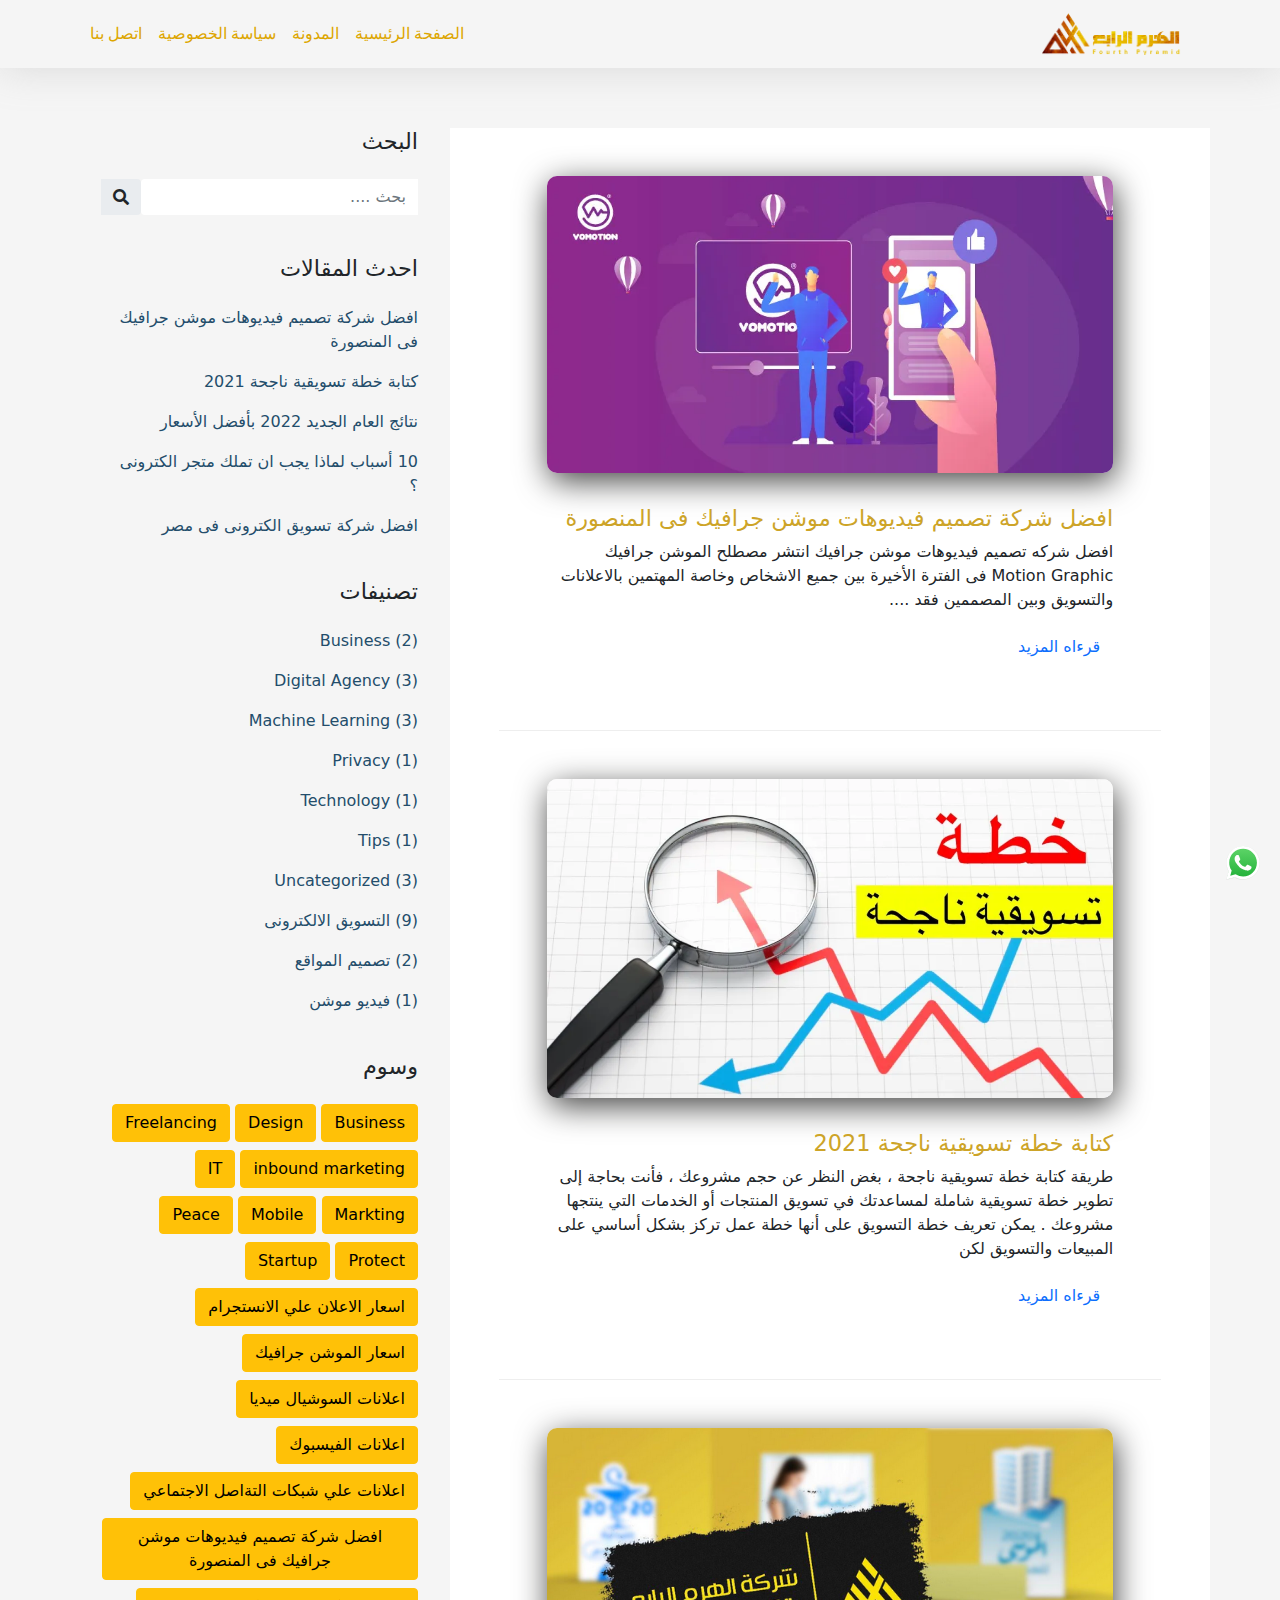
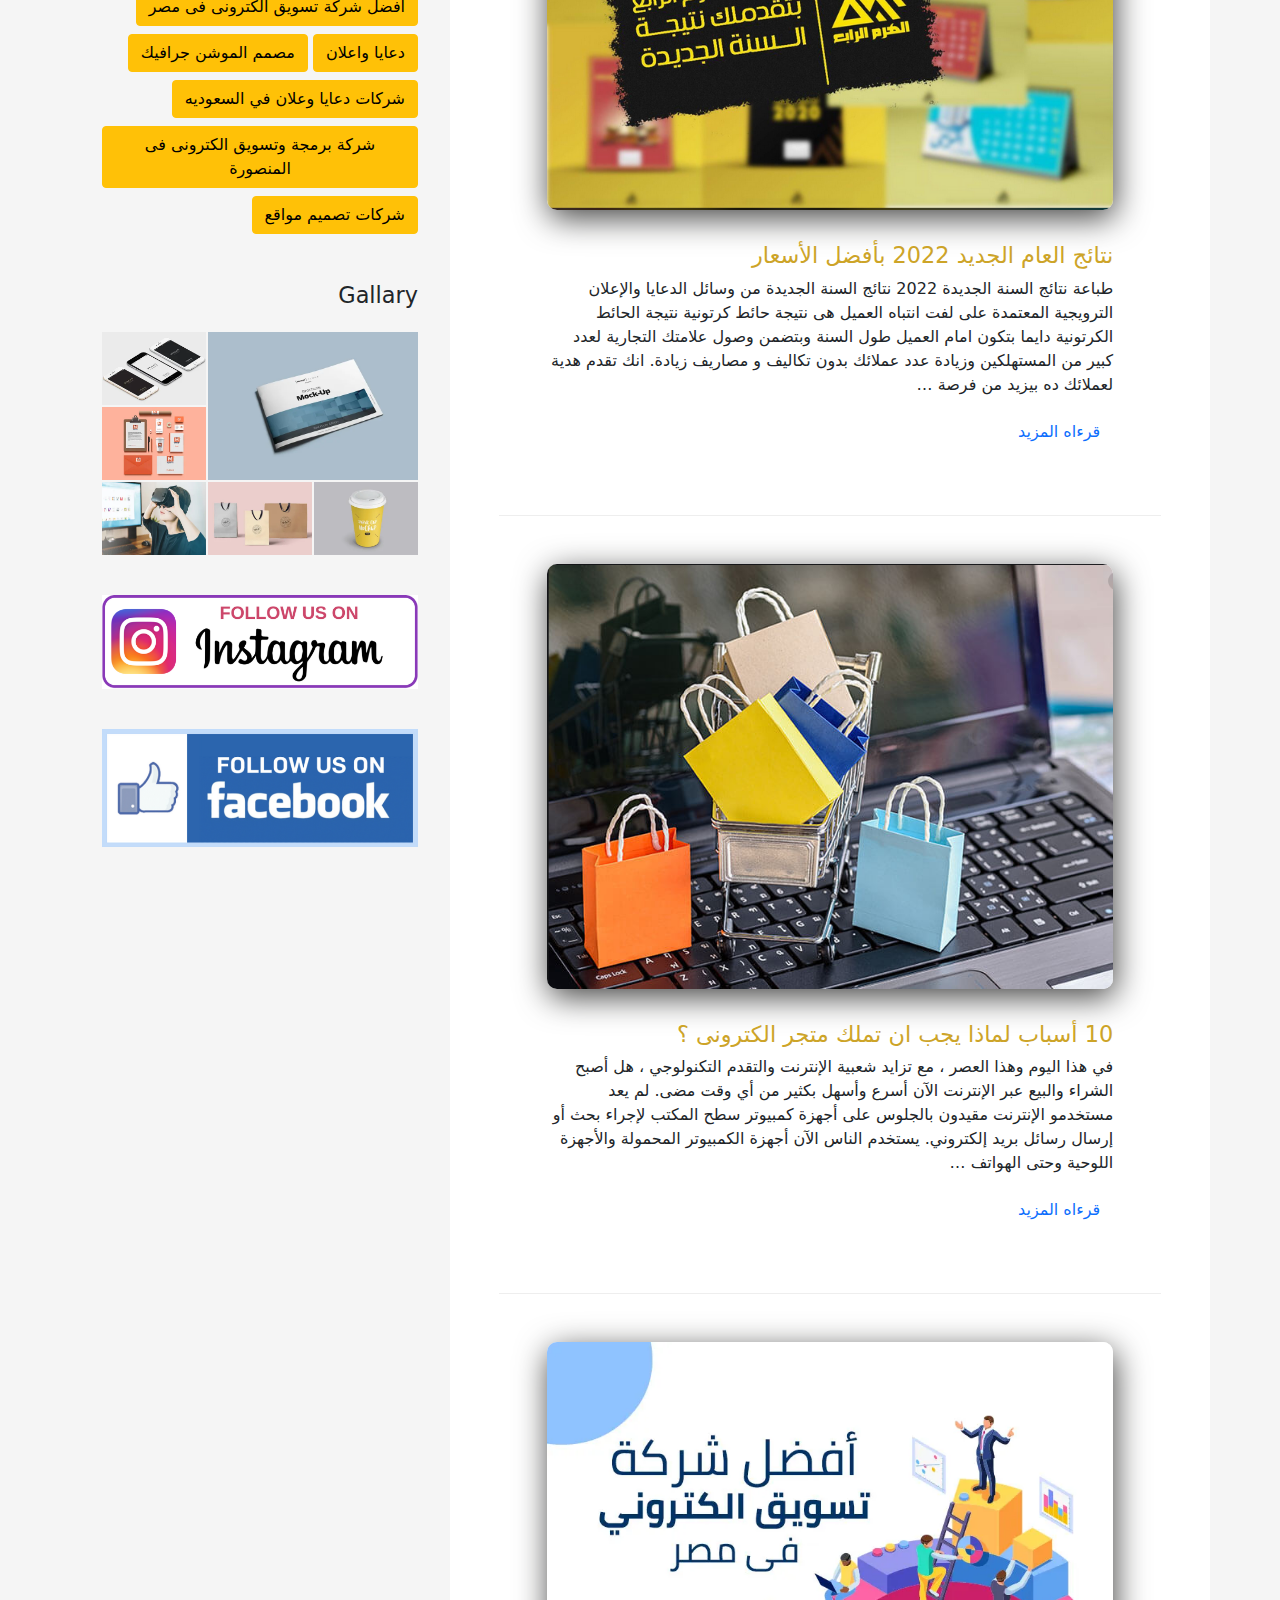
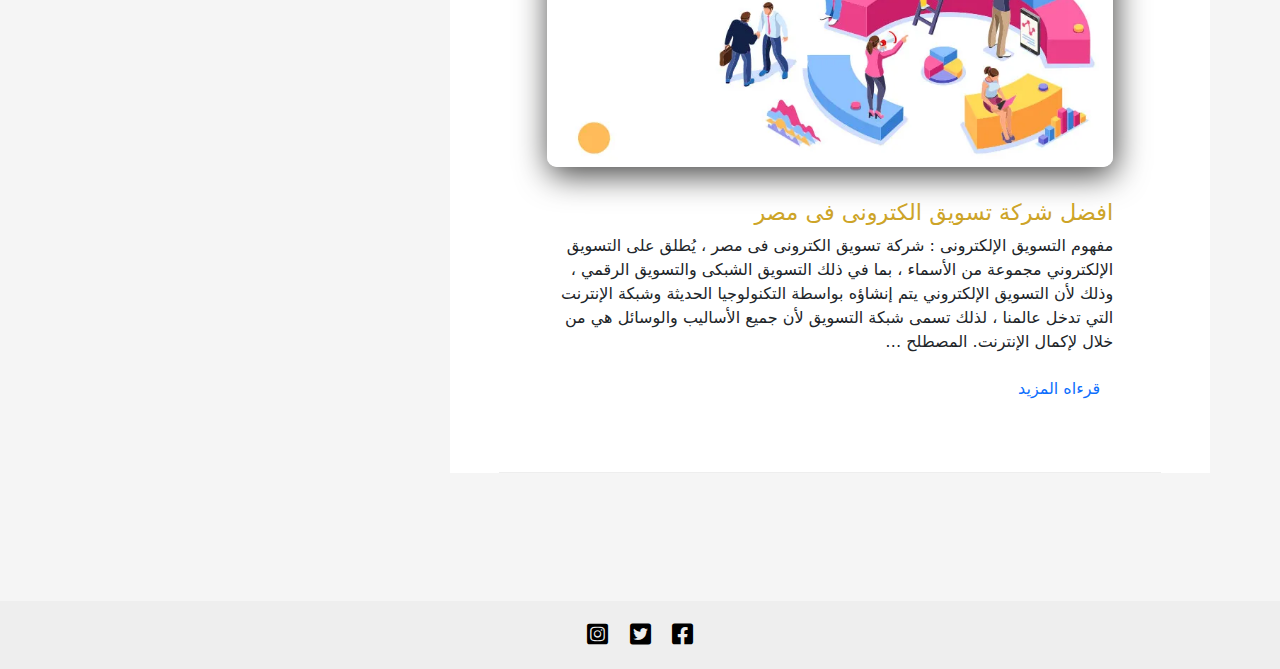
<file: blog.html>
<!DOCTYPE html>
<html lang="en">

<head>
    <meta charset="UTF-8">
    <meta http-equiv="X-UA-Compatible" content="IE=edge">
    <meta name="viewport" content="width=device-width, initial-scale=1.0">
    <title>FourthPyramidagcy</title>
    <link rel="stylesheet" href="css/bootstrap.min.css">
    <link rel="stylesheet" href="css/all.min.css">
    <link rel="stylesheet" href="css/style.css">

</head>

<body>
    <!-- start nav section -->
    <section>
        <nav class="navbar navbar-expand-lg navbar-light">
            <div class="container">
                <a class="navbar-brand" href="#home"><img src="images/logo.png"></a>
                <button class="navbar-toggler" type="button" data-bs-toggle="collapse"
                    data-bs-target="#navbarNavAltMarkup" aria-controls="navbarNavAltMarkup" aria-expanded="false"
                    aria-label="Toggle navigation">
                    <span class="navbar-toggler-icon"></span>
                </button>
                <div class="collapse navbar-collapse" id="navbarNavAltMarkup">
                    <div class="navbar-nav">
                        <a class="nav-link" href="index.html" target="_blank">الصفحة الرئيسية</a>
                        <a class="nav-link active"aria-current="page" href="#" >المدونة</a>
                        <a class="nav-link" href="privacy-policy.html" target="_blank">سياسة الخصوصية</a>
                        <a class="nav-link"  href="contactUs.html" target="_blank">اتصل بنا</a>
                    </div>
                </div>
            </div>
        </nav>
        <div class="fixedwhatsicon">
            <a href="https://web.whatsapp.com/send?phone=201004162803&text=السلام عليكم" rel="noreferrer"
                target="_blank">
                <img src="images/whatsapp-logo.svg" alt="">
            </a>
        </div>
    </section>
    <!-- end  nav section -->


    <!-- start content blog section -->
    <section id="blogcontent">
        <div class="container">
            <div class="row">

                <div class="col-md-8  bolgitemcontent">

                    <div class="blogitem">
                        <div class="blogitemimg">
                            <img src="images/blog/blog-1.webp" alt="">
                        </div>
                        <div class="blogitemtitle">
                            <h2>افضل شركة تصميم فيديوهات موشن جرافيك فى المنصورة</h2>
                            <p>افضل شركه تصميم فيديوهات موشن جرافيك انتشر مصطلح الموشن جرافيك Motion Graphic فى الفترة
                                الأخيرة بين جميع الاشخاص وخاصة المهتمين بالاعلانات والتسويق وبين المصممين فقد ....</p>
                            <p>
                                <a class="btn text-primary" data-bs-toggle="collapse" href="#">
                                    قرءاه المزيد
                                </a>

                            </p>
                        </div>
                    </div>


                    <div class="blogitem">
                        <div class="blogitemimg">
                            <img src="images/blog/blog2.webp" alt="">
                        </div>
                        <div class="blogitemtitle">
                            <h2>كتابة خطة تسويقية ناجحة 2021</h2>
                            <p>طريقة كتابة خطة تسويقية ناجحة ، بغض النظر عن حجم مشروعك ، فأنت بحاجة إلى تطوير خطة
                                تسويقية شاملة
                                لمساعدتك في تسويق المنتجات أو الخدمات التي ينتجها مشروعك .
                                يمكن تعريف خطة التسويق على أنها خطة عمل تركز بشكل أساسي على المبيعات والتسويق

                                لكن</p>
                            <p>
                                <a class="btn text-primary" data-bs-toggle="collapse" href="#">
                                    قرءاه المزيد
                                </a>

                            </p>
                        </div>
                    </div>


                    <div class="blogitem">
                        <div class="blogitemimg">
                            <img src="images/blog/blog3.webp" alt="">
                        </div>
                        <div class="blogitemtitle">
                            <h2>نتائج العام الجديد 2022 بأفضل الأسعار</h2>
                            <p>طباعة نتائج السنة الجديدة 2022 نتائج السنة الجديدة من وسائل الدعايا والإعلان الترويجية المعتمدة على لفت انتباه العميل هى نتيجة حائط كرتونية نتيجة الحائط الكرتونية دايما بتكون امام العميل طول السنة وبتضمن وصول علامتك التجارية لعدد كبير من المستهلكين وزيادة عدد عملائك بدون تكاليف و مصاريف زيادة. انك تقدم هدية لعملائك ده بيزيد من فرصة …</p>
                            <p>
                                <a class="btn text-primary" data-bs-toggle="collapse" href="#">
                                    قرءاه المزيد
                                </a>


                            </p>
                        </div>
                    </div>


                    <div class="blogitem">
                        <div class="blogitemimg">
                            <img src="images/blog/blog4.webp" alt="">
                        </div>
                        <div class="blogitemtitle">
                            <h2>10 أسباب لماذا يجب ان تملك متجر الكترونى ؟</h2>
                            <p>في هذا اليوم وهذا العصر ، مع تزايد شعبية الإنترنت والتقدم التكنولوجي ، هل أصبح الشراء والبيع عبر الإنترنت الآن أسرع وأسهل بكثير من أي وقت مضى. لم يعد مستخدمو الإنترنت مقيدون بالجلوس على أجهزة كمبيوتر سطح المكتب لإجراء بحث أو إرسال رسائل بريد إلكتروني. يستخدم الناس الآن أجهزة الكمبيوتر المحمولة والأجهزة اللوحية وحتى الهواتف …</p>
                            <p>
                                <a class="btn text-primary" data-bs-toggle="collapse" href="#">
                                    قرءاه المزيد
                                </a>

                            </p>
                        </div>
                    </div>


                    <div class="blogitem">
                        <div class="blogitemimg">
                            <img src="images/blog/blog5.webp" alt="">
                        </div>
                        <div class="blogitemtitle">
                            <h2>افضل شركة تسويق الكترونى فى مصر</h2>
                            <p>مفهوم التسويق الإلكترونى : شركة تسويق الكترونى فى مصر ، يُطلق على التسويق الإلكتروني مجموعة من الأسماء ، بما في ذلك التسويق الشبكى والتسويق الرقمي ، وذلك لأن التسويق الإلكتروني يتم إنشاؤه بواسطة التكنولوجيا الحديثة وشبكة الإنترنت التي تدخل عالمنا ، لذلك تسمى شبكة التسويق لأن جميع الأساليب والوسائل هي من خلال لإكمال الإنترنت. المصطلح …</p>
                            <p>
                                <a class="btn text-primary" href="">
                                    قرءاه المزيد
                                </a>

                            </p>
                        </div>
                    </div>

                </div>

                <div class="col-md-4  blogitemlinks ">

                    <div class="search">
                        <h3>البحث</h3>
                        <div class="input-group flex-nowrap">
                            <input type="search" class="form-control" placeholder="بحث ...." aria-label="search"
                                aria-describedby="addon-wrapping">
                            <span class="input-group-text" id="addon-wrapping"><i class="fas fa-search"></i></span>
                        </div>
                    </div>
                    <div class="art">
                        <h3>احدث المقالات</h3>
                        <div class="articles">
                            <ul>
                                <li><a href="">افضل شركة تصميم فيديوهات موشن جرافيك فى المنصورة</a></li>
                                <li><a href="">كتابة خطة تسويقية ناجحة 2021</a></li>
                                <li><a href="">نتائج العام الجديد 2022 بأفضل الأسعار</a></li>
                                <li><a href="">10 أسباب لماذا يجب ان تملك متجر الكترونى ؟</a></li>
                                <li><a href="">افضل شركة تسويق الكترونى فى مصر</a></li>
                            </ul>
                        </div>

                    </div>
                    <div class="ratings">
                        <h3>تصنيفات</h3>
                        <div class="ratingsitem">
                            <ul>
                                <li> <a href=""> <span>(2)</span> Business</a></li>
                                <li> <a href=""> <span>(3)</span> Digital Agency</a></li>
                                <li> <a href=""> <span>(3)</span> Machine Learning</a></li>
                                <li> <a href=""> <span>(1)</span> Privacy</a></li>
                                <li> <a href=""> <span>(1)</span> Technology</a></li>
                                <li> <a href=""> <span>(1)</span> Tips</a></li>
                                <li> <a href=""> <span>(3)</span> Uncategorized</a></li>
                                <li> <a href=""> <span>(9)</span>
                                        التسويق الالكترونى</a></li>
                                <li> <a href=""> <span>(2)</span>
                                        تصميم المواقع</a></li>
                                <li> <a href=""> <span>(1)</span>
                                        فيديو موشن</a></li>
                            </ul>
                        </div>
                    </div>
                    <div class="buttons">
                        <h3>وسوم</h3>
                       <div class="buttonsitem">
                         <button type="button" class="btn btn-warning mb-2">Business</button>
                         <button type="button" class="btn btn-warning mb-2">Design</button>
                         <button type="button" class="btn btn-warning mb-2 ">Freelancing</button>
                         <button type="button" class="btn btn-warning mb-2">inbound marketing</button>
                         <button type="button" class="btn btn-warning mb-2">IT</button>
                         <button type="button" class="btn btn-warning mb-2">Markting</button>
                         <button type="button" class="btn btn-warning mb-2">Mobile</button>
                         <button type="button" class="btn btn-warning mb-2 ">Peace</button>
                         <button type="button" class="btn btn-warning mb-2">Protect</button>
                         <button type="button" class="btn btn-warning mb-2">Startup</button>

                         <button type="button" class="btn btn-warning mb-2">اسعار الاعلان علي الانستجرام</button>
                         <button type="button" class="btn btn-warning mb-2">اسعار الموشن جرافيك</button>
                         <button type="button" class="btn btn-warning mb-2 ">اعلانات السوشيال ميديا</button>
                         <button type="button" class="btn btn-warning mb-2">اعلانات الفيسبوك</button>
                         <button type="button" class="btn btn-warning mb-2">اعلانات علي شبكات التةاصل الاجتماعي</button>
                         <button type="button" class="btn btn-warning mb-2">افضل شركة تصميم فيديوهات موشن جرافيك فى المنصورة</button>
                         <button type="button" class="btn btn-warning mb-2">افضل شركة تسويق الكترونى فى مصر</button>
                         <button type="button" class="btn btn-warning mb-2 ">دعايا واعلان</button>
                         <button type="button" class="btn btn-warning mb-2">مصمم الموشن جرافيك</button>
                         <button type="button" class="btn btn-warning mb-2">شركات دعايا وعلان في السعوديه</button>
                         <button type="button" class="btn btn-warning mb-2">شركة برمجة وتسويق الكترونى فى المنصورة</button>
                         <button type="button" class="btn btn-warning mb-2">شركات تصميم مواقع</button>
                       </div>
                        
                    </div>
                    <div class="gallary">
                        <h3>Gallary</h3>
                        <div class="gallaryitem">
                            <div class="itemsgrid">
                                     <div class="item1">
                                      <a href=""> <img src="images/gallary/4-1-1-1.webp" alt="" srcset=""></a> 
                                    </div>
                                    <div class="item2">
                                       <a href=""> <img src="images/gallary/3-1-1-1.webp" alt="" srcset=""></a> 
                                    </div>
                                    <div class="item3">
                                        <a href=""> <img src="images/gallary/2-1-1-1.webp" alt="" srcset=""></a>
                                    </div>
                                    <div class="item4">
                                       <a href=""> <img src="images/gallary/1-1-1-1.webp" alt="" srcset=""></a> 
                                    </div>
                                    <div class="item5">
                                       <a href=""> <img src="images/gallary/5-1-1-1.webp" alt="" srcset=""></a> 
                                    </div>
                                    <div class="item6">
                                        <a href=""><img src="images/gallary/post-image-three-1-1.webp" alt="" srcset=""></a>
                                    </div>
                            </div>

                         <div class="insta">
                            <a href=""><img src="images/gallary/insta.webp" alt=""class="w-100"></a>
                         </div>
                         <div class="face">
                            <a href=""><img src="images/gallary/face.webp" alt="" class="w-100"></a>
                         </div>
                        </div>
                    </div>

                </div>

            </div>

        </div>
    </section>
    <!-- end content blog section -->


    <!-- start footer section -->
    <footer>
        <div class="footericon text-center">
            <a href="https://www.facebook.com/FourthPyramidAgcy" target="_blank"><i
                    class="fab fa-facebook-square"></i></a>
            <a href="https://twitter.com/Fourthpyramid14" target="_blank"><i class="fab fa-twitter-square"></i></a>
            <a href="" target="_blank"><i class="fab fa-instagram-square"></i></a>
        </div>
    </footer>
    <!-- end footer section -->

    <script src="js/bootstrap.bundle.min.js"></script>

</body>

</html>
</file>
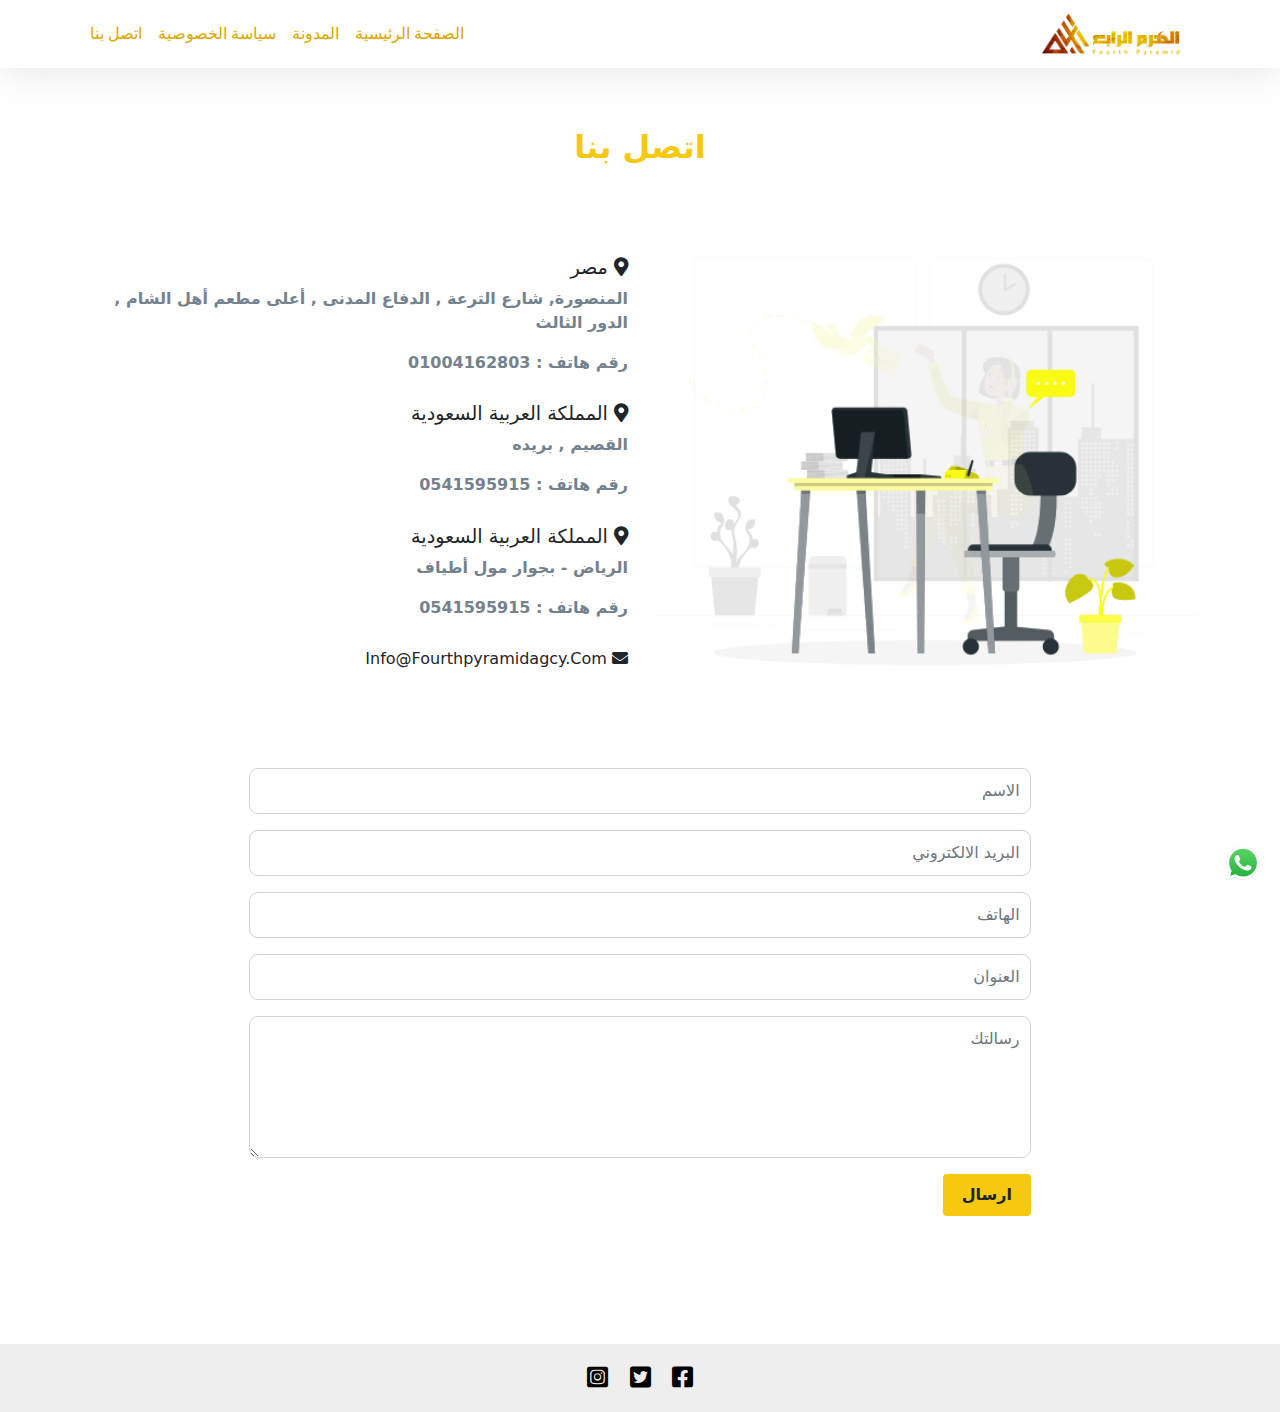
<file: contactUs.html>
<!DOCTYPE html>
<html lang="en">
<head>
    <meta charset="UTF-8">
    <meta http-equiv="X-UA-Compatible" content="IE=edge">
    <meta name="viewport" content="width=device-width, initial-scale=1.0">
    <title>FourthPyramidagcy</title>
    <link rel="stylesheet" href="css/bootstrap.min.css">
    <link rel="stylesheet" href="css/all.min.css">
    <link rel="stylesheet" href="css/style.css">
    
</head>
<body>
    

    <section>
        <nav class="navbar navbar-expand-lg navbar-light" >
            <div class="container">
                <a class="navbar-brand" href="#home"><img src="images/logo.png"></a>
                <button class="navbar-toggler" type="button" data-bs-toggle="collapse"
                    data-bs-target="#navbarNavAltMarkup" aria-controls="navbarNavAltMarkup" aria-expanded="false"
                    aria-label="Toggle navigation">
                    <span class="navbar-toggler-icon"></span>
                </button>
                <div class="collapse navbar-collapse" id="navbarNavAltMarkup">
                    <div class="navbar-nav">
                        <a class="nav-link"  href="index.html" target="_blank">الصفحة الرئيسية</a>
                        <a class="nav-link" href="blog.html" target="_blank">المدونة</a>
                        <a class="nav-link" href="privacy-policy.html" target="_blank">سياسة الخصوصية</a>
                        <a class="nav-link active"aria-current="page" href="#" >اتصل بنا</a>
                    </div>
                </div>
            </div>
        </nav>
        <div class="fixedwhatsicon">
            <a href="https://web.whatsapp.com/send?phone=201004162803&text=السلام عليكم" rel="noreferrer"
                target="_blank">
                <img src="images/whatsapp-logo.svg" alt="">
            </a>
        </div>
    </section>
    <section id="contactpage">
        <div class="container">
            <div class="contacttitle">
                <h2>اتصل بنا</h2>
            </div>
            <div class="contactdetails">
                <div class="row">
                    <div class="contactimg col-md-6"  data-aos="fade-left" >
                        <img src="images/Contact us (2).gif" alt="">
                    </div>

                    <div class="contactadd col-md-6">
                        <div class="contactaddres">
                            <h3> <i class="fas fa-map-marker-alt"></i> مصر </h3>
                            <p>المنصورة, شارع الترعة , الدفاع المدنى , أعلى مطعم أهل الشام , الدور الثالث</p>
                            <p>رقم هاتف : 01004162803</p>
                        </div>

                        <div class="contactaddres">
                            <h3> <i class="fas fa-map-marker-alt"></i> المملكة العربية السعودية </h3>
                            <p>القصيم , بريده</p>
                            <p>رقم هاتف : 0541595915</p>
                        </div>

                        <div class="contactaddres">
                            <h3> <i class="fas fa-map-marker-alt"></i> المملكة العربية السعودية </h3>
                            <p>الرياض - بجوار مول أطياف</p>
                            <p>رقم هاتف : 0541595915</p>
                        </div>

                        <div class="email">
                            <p> <i class="fas fa-envelope"></i> Info@Fourthpyramidagcy.Com </p>
                        </div>
                    </div>

                </div>
            </div>

            <div class="contactform">
                <form class="form-group">
                    <input type="text" placeholder="الاسم" class="form-control">
                    <input type="email" name="" id="" class="form-control" placeholder="البريد الالكتروني">
                    <input type="number" name="" id="" class="form-control" placeholder="الهاتف">
                    <input type="text" name="" id="" class="form-control" placeholder="العنوان">
                    <textarea name="" id="" cols="30" rows="5" class="form-control" placeholder="رسالتك"></textarea>
                    <button class="btn">ارسال</button>
                </form>
            </div>
        </div>
    </section>

    <footer>
        <div class="footericon text-center">
            <a href="https://www.facebook.com/FourthPyramidAgcy" target="_blank"><i
                    class="fab fa-facebook-square"></i></a>
            <a href="https://twitter.com/Fourthpyramid14" target="_blank"><i class="fab fa-twitter-square"></i></a>
            <a href="" target="_blank"><i class="fab fa-instagram-square"></i></a>
        </div>
    </footer>
    <script src="js/bootstrap.bundle.min.js"></script>
</body>
</html>
</file>
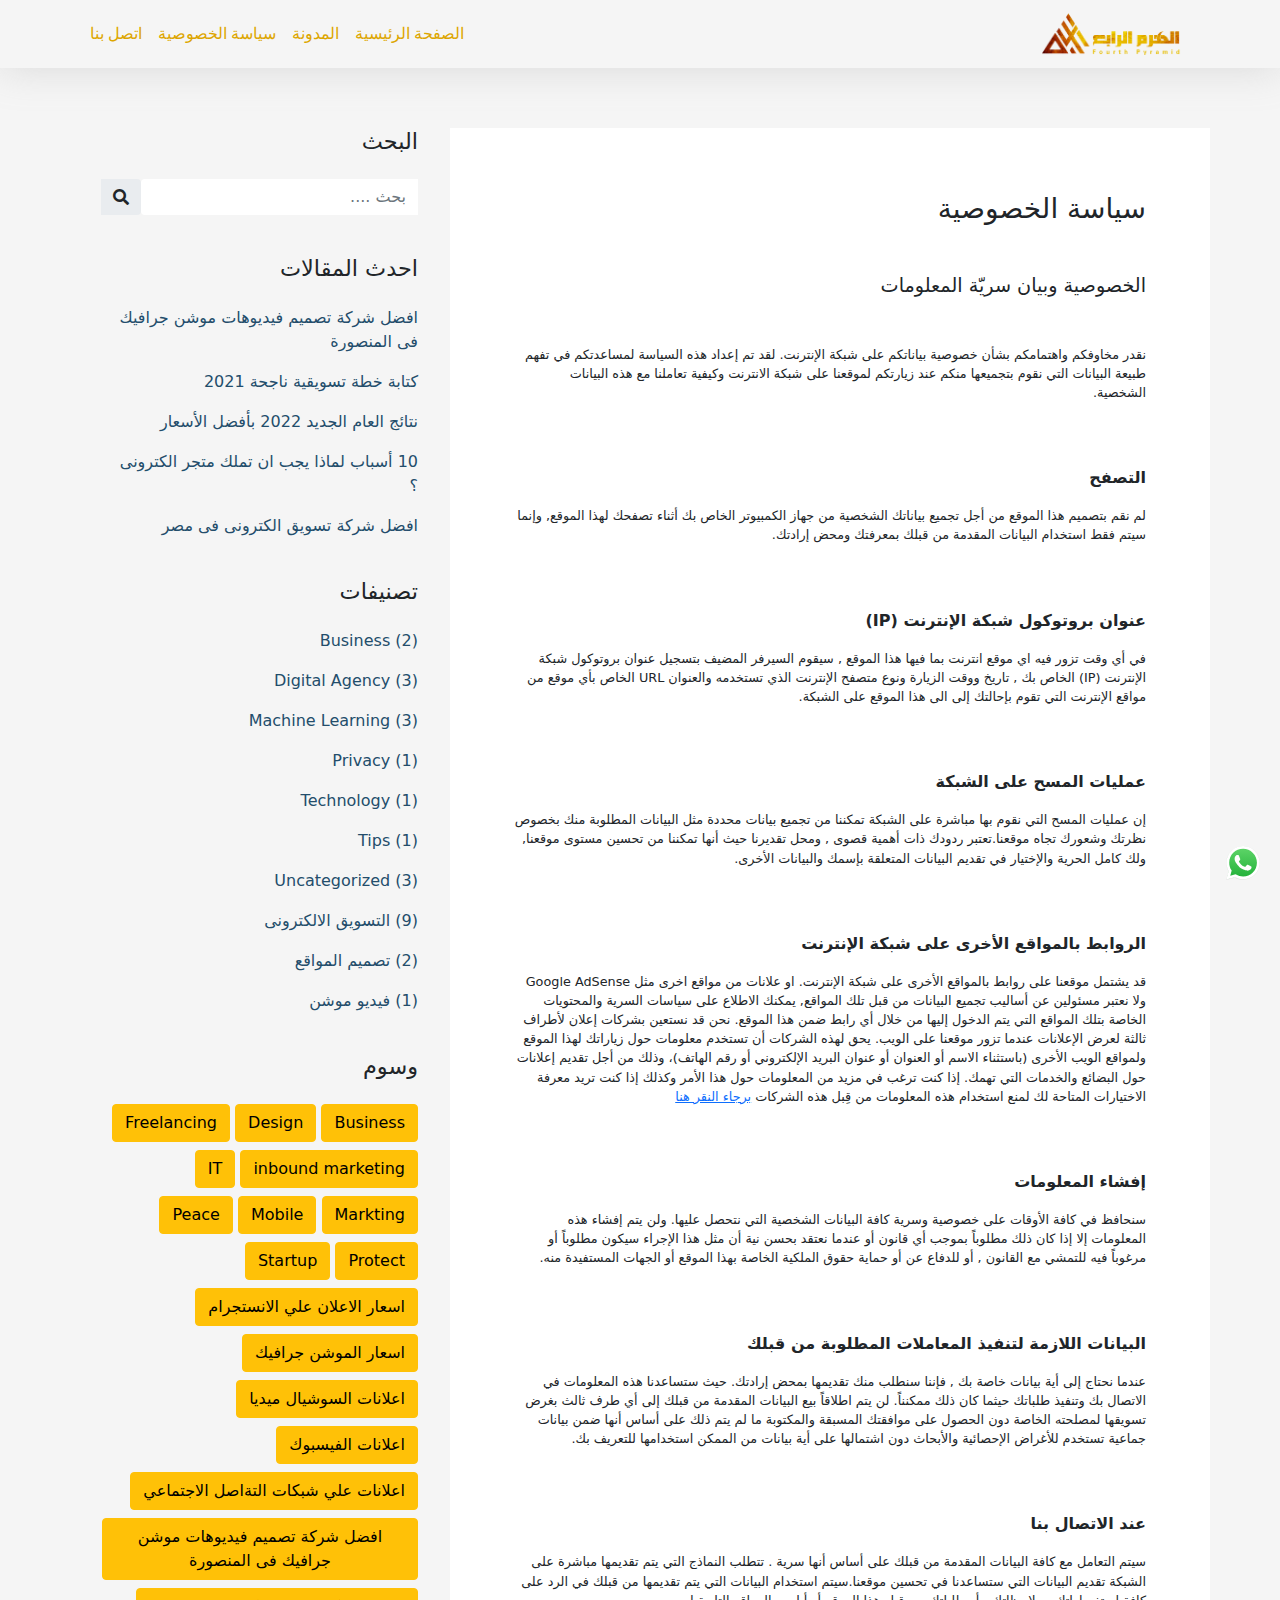
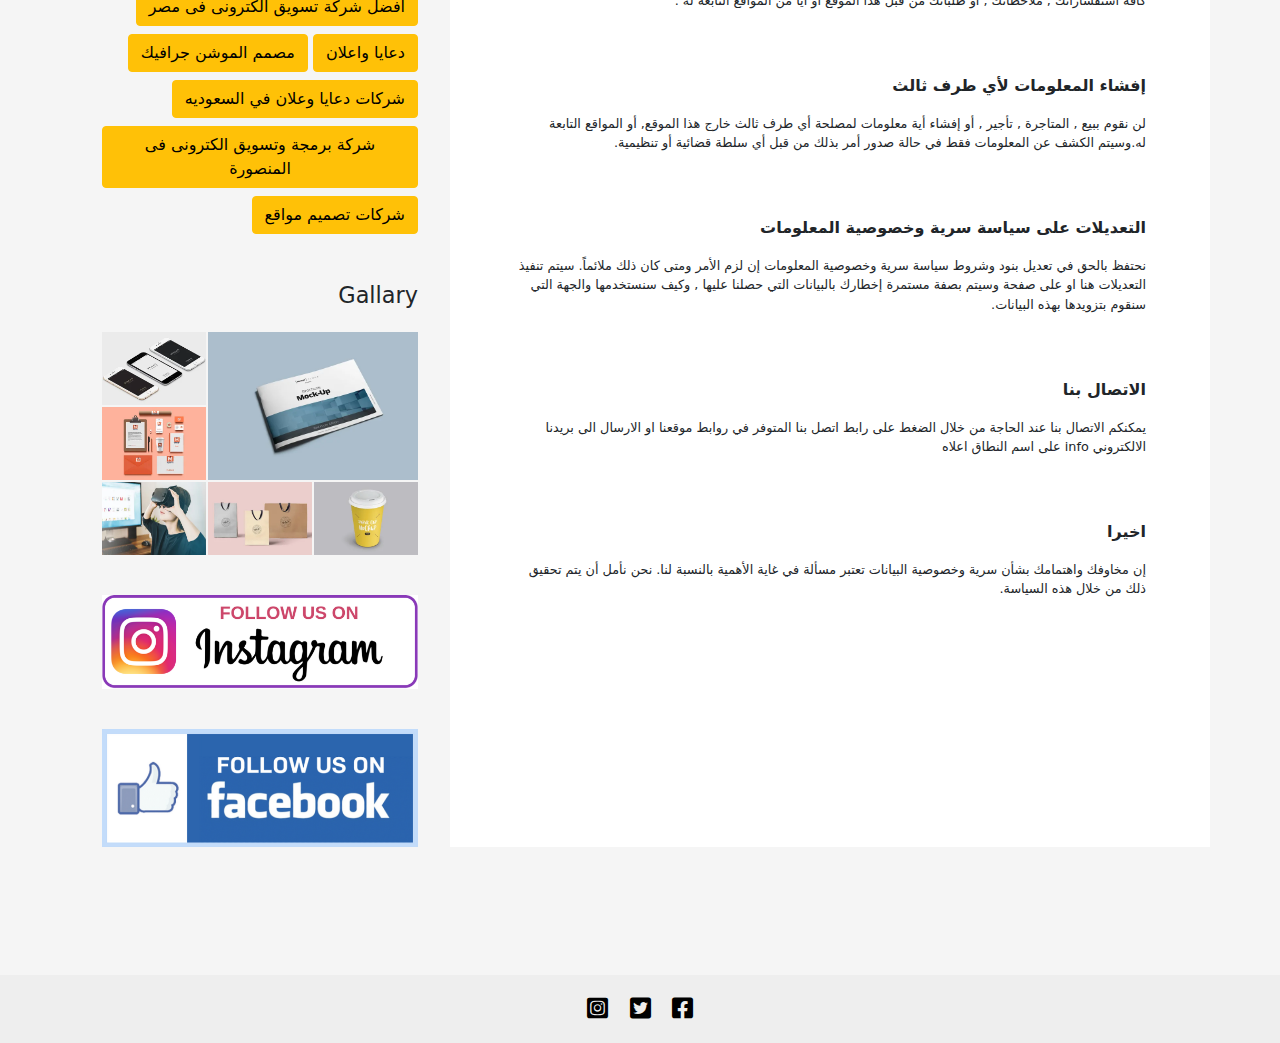
<file: privacy-policy.html>
<!DOCTYPE html>
<html lang="en">

<head>
    <meta charset="UTF-8">
    <meta http-equiv="X-UA-Compatible" content="IE=edge">
    <meta name="viewport" content="width=device-width, initial-scale=1.0">
    <title>FourthPyramidagcy</title>
    <link rel="stylesheet" href="css/bootstrap.min.css">
    <link rel="stylesheet" href="css/all.min.css">
    <link rel="stylesheet" href="css/style.css">

</head>

<body>
    <section>
        <nav class="navbar navbar-expand-lg navbar-light">
            <div class="container">
                <a class="navbar-brand" href="#home"><img src="images/logo.png"></a>
                <button class="navbar-toggler" type="button" data-bs-toggle="collapse"
                    data-bs-target="#navbarNavAltMarkup" aria-controls="navbarNavAltMarkup" aria-expanded="false"
                    aria-label="Toggle navigation">
                    <span class="navbar-toggler-icon"></span>
                </button>
                <div class="collapse navbar-collapse" id="navbarNavAltMarkup">
                    <div class="navbar-nav">
                        <a class="nav-link" href="index.html" target="_blank">الصفحة الرئيسية</a>
                        <a class="nav-link" href="blog.html" target="_blank">المدونة</a>
                        <a class="nav-link active" aria-current="page" href="#">سياسة الخصوصية</a>
                        <a class="nav-link" href="contactUs.html" target="_blank">اتصل بنا</a>
                    </div>
                </div>
            </div>
        </nav>
        <div class="fixedwhatsicon">
            <a href="https://web.whatsapp.com/send?phone=201004162803&text=السلام عليكم" rel="noreferrer"
                target="_blank">
                <img src="images/whatsapp-logo.svg" alt="">
            </a>
        </div>
    </section>

    <section id="privacy">
        <div class="container">
            <div class="row">
                <div class="col-md-8 privacycontent">

                    <h3>سياسة الخصوصية</h3>

                    <div>
                        <h4>الخصوصية وبيان سريّة المعلومات</h4>
                        <p>نقدر مخاوفكم واهتمامكم بشأن خصوصية بياناتكم على شبكة الإنترنت.
                            لقد تم إعداد هذه السياسة لمساعدتكم في تفهم طبيعة البيانات التي نقوم بتجميعها منكم عند
                            زيارتكم لموقعنا على شبكة الانترنت وكيفية تعاملنا مع هذه البيانات الشخصية. </p>

                        <p> <span>التصفح </span></p>
                        <p>لم نقم بتصميم هذا الموقع من أجل تجميع بياناتك الشخصية من جهاز الكمبيوتر الخاص بك أثناء تصفحك
                            لهذا الموقع, وإنما سيتم فقط استخدام البيانات المقدمة من قبلك بمعرفتك ومحض إرادتك. </p>

                        <p><span>عنوان بروتوكول شبكة الإنترنت (IP) </span></p>
                        <p>في أي وقت تزور فيه اي موقع انترنت بما فيها هذا الموقع , سيقوم السيرفر المضيف بتسجيل عنوان
                            بروتوكول شبكة الإنترنت (IP) الخاص بك , تاريخ ووقت الزيارة ونوع متصفح الإنترنت الذي تستخدمه
                            والعنوان URL الخاص بأي موقع من مواقع الإنترنت التي تقوم بإحالتك إلى الى هذا الموقع على
                            الشبكة. </p>

                        <p><span>عمليات المسح على الشبكة </span></p>
                        <p>إن عمليات المسح التي نقوم بها مباشرة على الشبكة تمكننا من تجميع بيانات محددة مثل البيانات
                            المطلوبة منك بخصوص نظرتك وشعورك تجاه موقعنا.تعتبر ردودك ذات أهمية قصوى , ومحل تقديرنا حيث
                            أنها تمكننا من تحسين مستوى موقعنا, ولك كامل الحرية والإختيار في تقديم البيانات المتعلقة
                            بإسمك والبيانات الأخرى. </p>

                        <p><span>الروابط بالمواقع الأخرى على شبكة الإنترنت </span></p>
                        <p>قد يشتمل موقعنا على روابط بالمواقع الأخرى على شبكة الإنترنت. او علانات من مواقع اخرى مثل
                            Google AdSense ولا نعتبر مسئولين عن أساليب تجميع البيانات من قبل تلك المواقع, يمكنك الاطلاع
                            على سياسات السرية والمحتويات الخاصة بتلك المواقع التي يتم الدخول إليها من خلال أي رابط ضمن
                            هذا الموقع.
                            نحن قد نستعين بشركات إعلان لأطراف ثالثة لعرض الإعلانات عندما تزور موقعنا على الويب. يحق لهذه
                            الشركات أن تستخدم معلومات حول زياراتك لهذا الموقع ولمواقع الويب الأخرى (باستثناء الاسم أو
                            العنوان أو عنوان البريد الإلكتروني أو رقم الهاتف)، وذلك من أجل تقديم إعلانات حول البضائع
                            والخدمات التي تهمك. إذا كنت ترغب في مزيد من المعلومات حول هذا الأمر وكذلك إذا كنت تريد معرفة
                            الاختيارات المتاحة لك لمنع استخدام هذه المعلومات من قِبل هذه الشركات
                            <a href="">برجاء النقر هنا</a>
                        </p>

                        <p><span>إفشاء المعلومات </span></p>
                        <p>سنحافظ في كافة الأوقات على خصوصية وسرية كافة البيانات الشخصية التي نتحصل عليها. ولن يتم إفشاء
                            هذه المعلومات إلا إذا كان ذلك مطلوباً بموجب أي قانون أو عندما نعتقد بحسن نية أن مثل هذا
                            الإجراء سيكون مطلوباً أو مرغوباً فيه للتمشي مع القانون , أو للدفاع عن أو حماية حقوق الملكية
                            الخاصة بهذا الموقع أو الجهات المستفيدة منه. </p>
                        <p><span>البيانات اللازمة لتنفيذ المعاملات المطلوبة من قبلك </span></p>
                        <p>عندما نحتاج إلى أية بيانات خاصة بك , فإننا سنطلب منك تقديمها بمحض إرادتك. حيث ستساعدنا هذه
                            المعلومات في الاتصال بك وتنفيذ طلباتك حيثما كان ذلك ممكنناً. لن يتم اطلاقاً بيع البيانات
                            المقدمة من قبلك إلى أي طرف ثالث بغرض تسويقها لمصلحته الخاصة دون الحصول على موافقتك المسبقة
                            والمكتوبة ما لم يتم ذلك على أساس أنها ضمن بيانات جماعية تستخدم للأغراض الإحصائية والأبحاث
                            دون اشتمالها على أية بيانات من الممكن استخدامها للتعريف بك. </p>
                        <p><span>عند الاتصال بنا </span></p>
                        <p>سيتم التعامل مع كافة البيانات المقدمة من قبلك على أساس أنها سرية . تتطلب النماذج التي يتم
                            تقديمها مباشرة على الشبكة تقديم البيانات التي ستساعدنا في تحسين موقعنا.سيتم استخدام البيانات
                            التي يتم تقديمها من قبلك في الرد على كافة استفساراتك , ملاحظاتك , أو طلباتك من قبل هذا
                            الموقع أو أيا من المواقع التابعة له . </p>
                        <p><span>إفشاء المعلومات لأي طرف ثالث </span></p>
                        <p>لن نقوم ببيع , المتاجرة , تأجير , أو إفشاء أية معلومات لمصلحة أي طرف ثالث خارج هذا الموقع, أو
                            المواقع التابعة له.وسيتم الكشف عن المعلومات فقط في حالة صدور أمر بذلك من قبل أي سلطة قضائية
                            أو تنظيمية. </p>
                            <p><span>التعديلات على سياسة سرية وخصوصية المعلومات </span></p>
                            <p>نحتفظ بالحق في تعديل بنود وشروط سياسة سرية وخصوصية المعلومات إن لزم الأمر ومتى كان ذلك ملائماً. سيتم تنفيذ التعديلات هنا او على صفحة وسيتم بصفة مستمرة إخطارك بالبيانات التي حصلنا عليها , وكيف سنستخدمها والجهة التي سنقوم بتزويدها بهذه البيانات. </p>
                            <p><span>الاتصال بنا </span></p>
                            <p>يمكنكم الاتصال بنا عند الحاجة من خلال الضغط على رابط اتصل بنا المتوفر في روابط موقعنا او الارسال الى بريدنا الالكتروني info على اسم النطاق اعلاه </p>
                            <p><span>اخيرا </span></p>
                            <p>إن مخاوفك واهتمامك بشأن سرية وخصوصية البيانات تعتبر مسألة في غاية الأهمية بالنسبة لنا. نحن نأمل أن يتم تحقيق ذلك من خلال هذه السياسة.</p>
                    </div>

                </div>



                <div class="col-md-4  blogitemlinks ">

                    <div class="search">
                        <h3>البحث</h3>
                        <div class="input-group flex-nowrap">
                            <input type="search" class="form-control" placeholder="بحث ...." aria-label="search"
                                aria-describedby="addon-wrapping">
                            <span class="input-group-text" id="addon-wrapping"><i class="fas fa-search"></i></span>
                        </div>
                    </div>
                    <div class="art">
                        <h3>احدث المقالات</h3>
                        <div class="articles">
                            <ul>
                                <li><a href="">افضل شركة تصميم فيديوهات موشن جرافيك فى المنصورة</a></li>
                                <li><a href="">كتابة خطة تسويقية ناجحة 2021</a></li>
                                <li><a href="">نتائج العام الجديد 2022 بأفضل الأسعار</a></li>
                                <li><a href="">10 أسباب لماذا يجب ان تملك متجر الكترونى ؟</a></li>
                                <li><a href="">افضل شركة تسويق الكترونى فى مصر</a></li>
                            </ul>
                        </div>

                    </div>
                    <div class="ratings">
                        <h3>تصنيفات</h3>
                        <div class="ratingsitem">
                            <ul>
                                <li> <a href=""> <span>(2)</span> Business</a></li>
                                <li> <a href=""> <span>(3)</span> Digital Agency</a></li>
                                <li> <a href=""> <span>(3)</span> Machine Learning</a></li>
                                <li> <a href=""> <span>(1)</span> Privacy</a></li>
                                <li> <a href=""> <span>(1)</span> Technology</a></li>
                                <li> <a href=""> <span>(1)</span> Tips</a></li>
                                <li> <a href=""> <span>(3)</span> Uncategorized</a></li>
                                <li> <a href=""> <span>(9)</span>
                                        التسويق الالكترونى</a></li>
                                <li> <a href=""> <span>(2)</span>
                                        تصميم المواقع</a></li>
                                <li> <a href=""> <span>(1)</span>
                                        فيديو موشن</a></li>
                            </ul>
                        </div>
                    </div>
                    <div class="buttons">
                        <h3>وسوم</h3>
                        <div class="buttonsitem">
                            <button type="button" class="btn btn-warning mb-2">Business</button>
                            <button type="button" class="btn btn-warning mb-2">Design</button>
                            <button type="button" class="btn btn-warning mb-2 ">Freelancing</button>
                            <button type="button" class="btn btn-warning mb-2">inbound marketing</button>
                            <button type="button" class="btn btn-warning mb-2">IT</button>
                            <button type="button" class="btn btn-warning mb-2">Markting</button>
                            <button type="button" class="btn btn-warning mb-2">Mobile</button>
                            <button type="button" class="btn btn-warning mb-2 ">Peace</button>
                            <button type="button" class="btn btn-warning mb-2">Protect</button>
                            <button type="button" class="btn btn-warning mb-2">Startup</button>

                            <button type="button" class="btn btn-warning mb-2">اسعار الاعلان علي الانستجرام</button>
                            <button type="button" class="btn btn-warning mb-2">اسعار الموشن جرافيك</button>
                            <button type="button" class="btn btn-warning mb-2 ">اعلانات السوشيال ميديا</button>
                            <button type="button" class="btn btn-warning mb-2">اعلانات الفيسبوك</button>
                            <button type="button" class="btn btn-warning mb-2">اعلانات علي شبكات التةاصل
                                الاجتماعي</button>
                            <button type="button" class="btn btn-warning mb-2">افضل شركة تصميم فيديوهات موشن جرافيك فى
                                المنصورة</button>
                            <button type="button" class="btn btn-warning mb-2">افضل شركة تسويق الكترونى فى مصر</button>
                            <button type="button" class="btn btn-warning mb-2 ">دعايا واعلان</button>
                            <button type="button" class="btn btn-warning mb-2">مصمم الموشن جرافيك</button>
                            <button type="button" class="btn btn-warning mb-2">شركات دعايا وعلان في السعوديه</button>
                            <button type="button" class="btn btn-warning mb-2">شركة برمجة وتسويق الكترونى فى
                                المنصورة</button>
                            <button type="button" class="btn btn-warning mb-2">شركات تصميم مواقع</button>
                        </div>

                    </div>
                    <div class="gallary">
                        <h3>Gallary</h3>
                        <div class="gallaryitem">
                            <div class="itemsgrid">
                                <div class="item1">
                                    <a href=""> <img src="images/gallary/4-1-1-1.webp" alt="" srcset=""></a>
                                </div>
                                <div class="item2">
                                    <a href=""> <img src="images/gallary/3-1-1-1.webp" alt="" srcset=""></a>
                                </div>
                                <div class="item3">
                                    <a href=""> <img src="images/gallary/2-1-1-1.webp" alt="" srcset=""></a>
                                </div>
                                <div class="item4">
                                    <a href=""> <img src="images/gallary/1-1-1-1.webp" alt="" srcset=""></a>
                                </div>
                                <div class="item5">
                                    <a href=""> <img src="images/gallary/5-1-1-1.webp" alt="" srcset=""></a>
                                </div>
                                <div class="item6">
                                    <a href=""><img src="images/gallary/post-image-three-1-1.webp" alt="" srcset=""></a>
                                </div>
                            </div>

                            <div class="insta">
                                <a href=""><img src="images/gallary/insta.webp" alt="" class="w-100"></a>
                            </div>
                            <div class="face">
                                <a href=""><img src="images/gallary/face.webp" alt="" class="w-100"></a>
                            </div>
                        </div>
                    </div>

                </div>

            </div>
        </div>
    </section>

    <footer>
        <div class="footericon text-center">
            <a href="https://www.facebook.com/FourthPyramidAgcy" target="_blank"><i
                    class="fab fa-facebook-square"></i></a>
            <a href="https://twitter.com/Fourthpyramid14" target="_blank"><i class="fab fa-twitter-square"></i></a>
            <a href="" target="_blank"><i class="fab fa-instagram-square"></i></a>
        </div>
    </footer>

    <script src="js/bootstrap.bundle.min.js"></script>

</body>

</html>
</file>
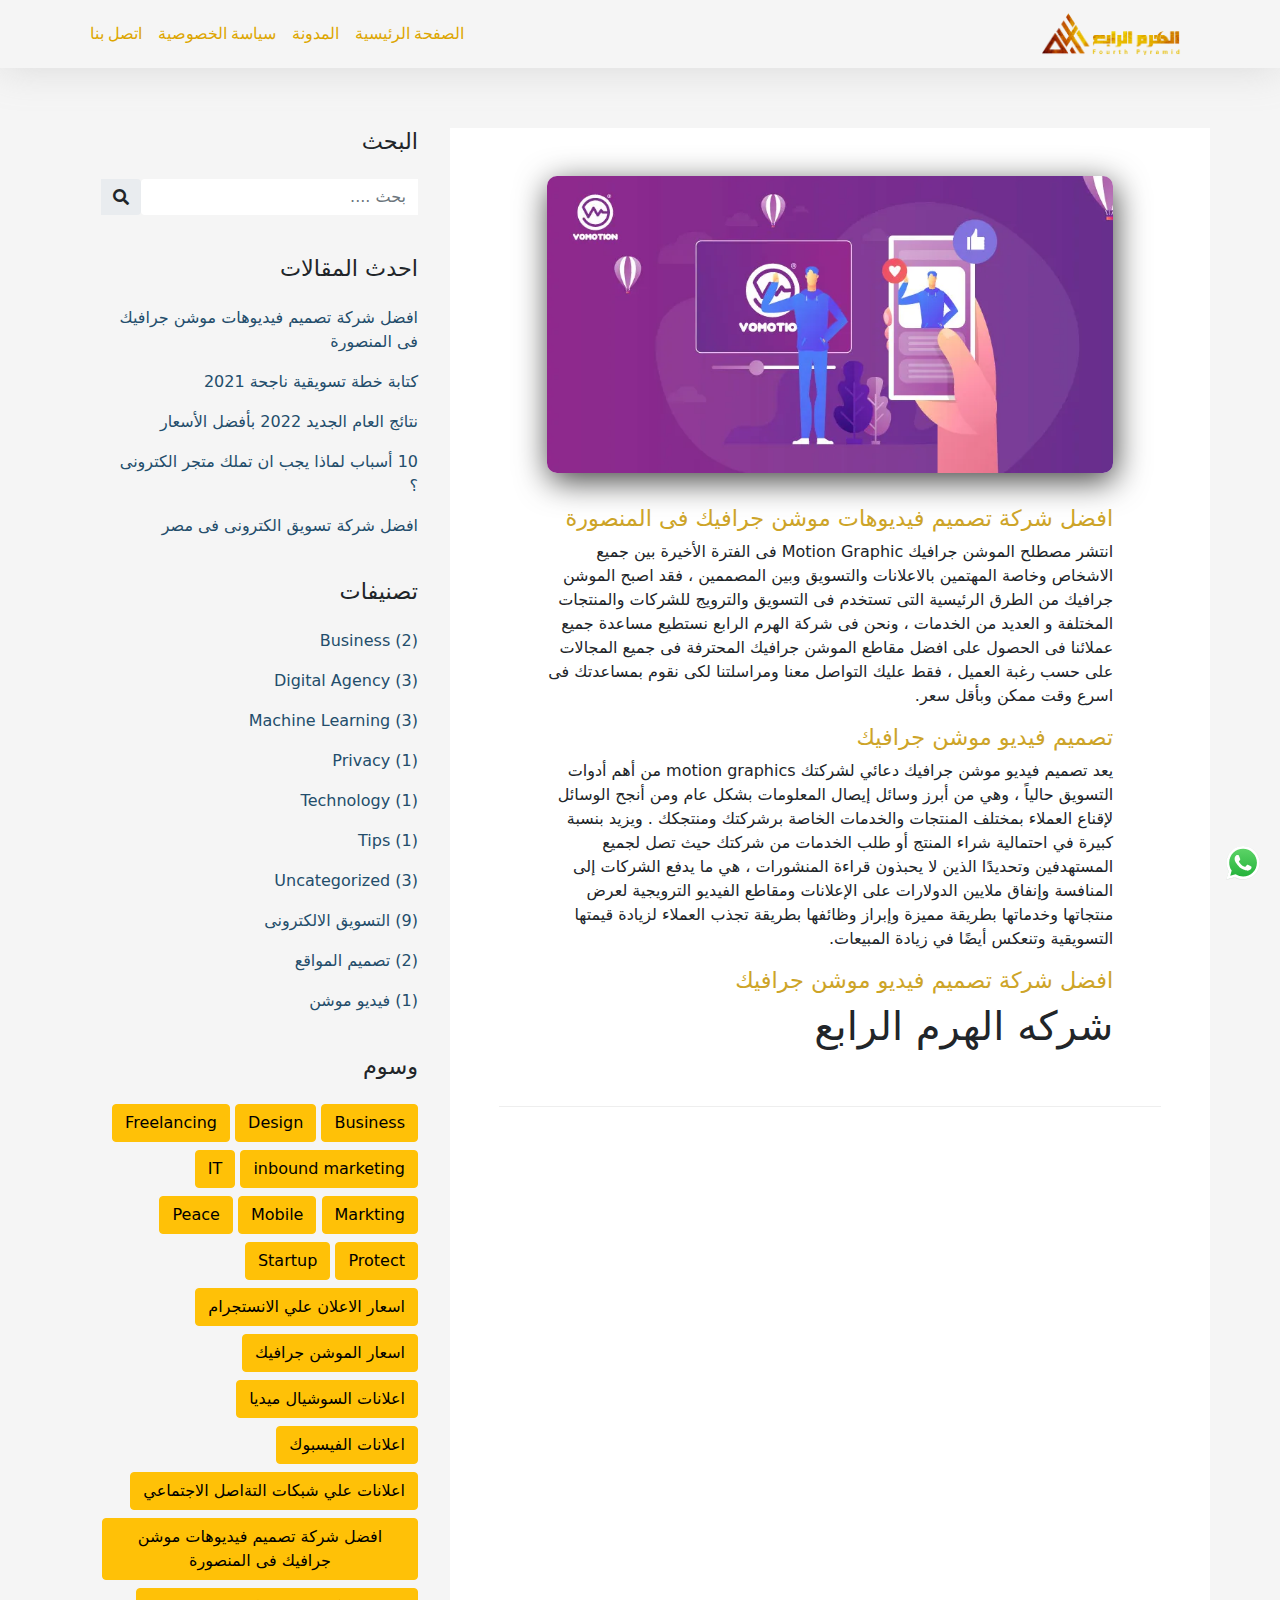
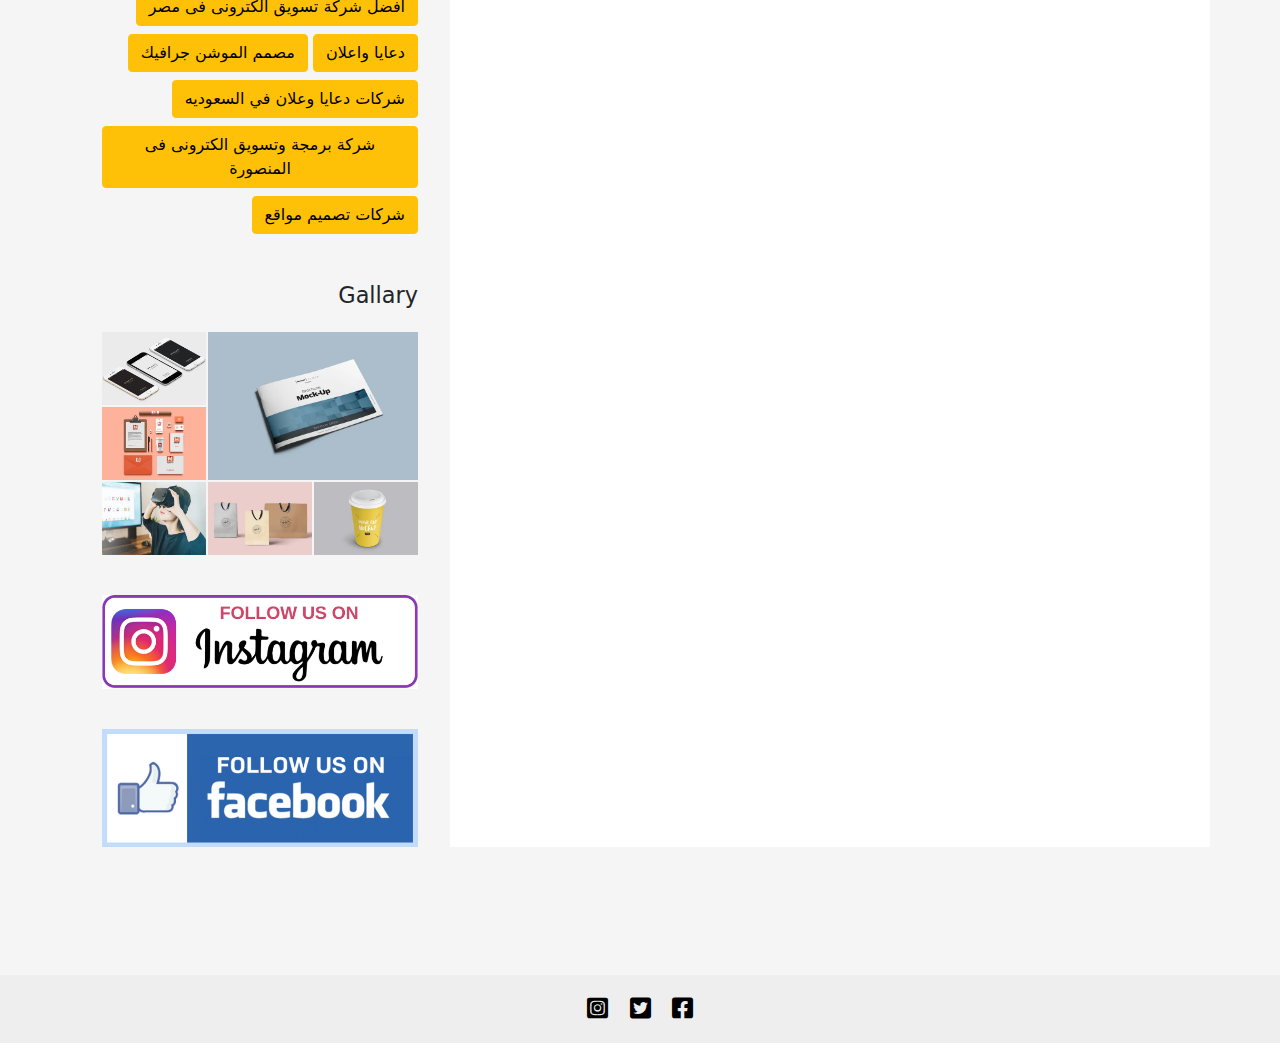
<file: افضل_شركه.html>
<!DOCTYPE html>
<html lang="en">

<head>
    <meta charset="UTF-8">
    <meta http-equiv="X-UA-Compatible" content="IE=edge">
    <meta name="viewport" content="width=device-width, initial-scale=1.0">
    <title>FourthPyramidagcy</title>
    <link rel="stylesheet" href="css/bootstrap.min.css">
    <link rel="stylesheet" href="css/all.min.css">
    <link rel="stylesheet" href="css/style.css">

</head>

<body>
    <!-- start nav section -->
    <section>
        <nav class="navbar navbar-expand-lg navbar-light">
            <div class="container">
                <a class="navbar-brand" href="#home"><img src="images/logo.png"></a>
                <button class="navbar-toggler" type="button" data-bs-toggle="collapse"
                    data-bs-target="#navbarNavAltMarkup" aria-controls="navbarNavAltMarkup" aria-expanded="false"
                    aria-label="Toggle navigation">
                    <span class="navbar-toggler-icon"></span>
                </button>
                <div class="collapse navbar-collapse" id="navbarNavAltMarkup">
                    <div class="navbar-nav">
                        <a class="nav-link" href="index.html" target="_blank">الصفحة الرئيسية</a>
                        <a class="nav-link active"aria-current="page" href="#" >المدونة</a>
                        <a class="nav-link" href="privacy-policy.html" target="_blank">سياسة الخصوصية</a>
                        <a class="nav-link"  href="contactUs.html" target="_blank">اتصل بنا</a>
                    </div>
                </div>
            </div>
        </nav>
        <div class="fixedwhatsicon">
            <a href="https://web.whatsapp.com/send?phone=201004162803&text=السلام عليكم" rel="noreferrer"
                target="_blank">
                <img src="images/whatsapp-logo.svg" alt="">
            </a>
        </div>
    </section>
    <!-- end  nav section -->


    <section id="blogcontent">
        <div class="container">
            <div class="row">

                <div class="col-md-8  bolgitemcontent">

                    <div class="blogitem">
                        <div class="blogitemimg">
                            <img src="images/blog/blog-1.webp" alt="">
                        </div>
                        <div class="blogitemtitle">
                            <h2>افضل شركة تصميم فيديوهات موشن جرافيك فى المنصورة</h2>
                            <p>انتشر مصطلح الموشن جرافيك Motion Graphic فى الفترة الأخيرة بين جميع الاشخاص وخاصة المهتمين بالاعلانات والتسويق وبين المصممين ، فقد اصبح الموشن جرافيك من الطرق الرئيسية التى تستخدم فى التسويق والترويج للشركات والمنتجات المختلفة و العديد من الخدمات ، ونحن فى شركة الهرم الرابع نستطيع مساعدة جميع عملائنا فى الحصول على افضل مقاطع الموشن جرافيك المحترفة فى جميع المجالات على حسب رغبة العميل ، فقط عليك التواصل معنا ومراسلتنا لكى نقوم بمساعدتك فى اسرع وقت ممكن وبأقل سعر.</p>
                            <h2>تصميم فيديو موشن جرافيك</h2>
                            <p>يعد تصميم فيديو موشن جرافيك دعائي لشركتك motion graphics من أهم أدوات التسويق حالياً ، وهي من أبرز وسائل إيصال المعلومات بشكل عام

                                ومن أنجح الوسائل لإقناع العملاء بمختلف المنتجات والخدمات الخاصة برشركتك ومنتجكك . ويزيد بنسبة كبيرة في احتمالية شراء المنتج أو طلب الخدمات من
                                
                                شركتك حيث تصل لجميع المستهدفين وتحديدًا الذين لا يحبذون قراءة المنشورات ، هي ما يدفع الشركات إلى المنافسة وإنفاق ملايين الدولارات على الإعلانات
                                
                                ومقاطع الفيديو الترويجية لعرض منتجاتها وخدماتها بطريقة مميزة وإبراز وظائفها بطريقة تجذب العملاء لزيادة قيمتها التسويقية
                                
                                وتنعكس أيضًا في زيادة المبيعات.</p>
                                <h2>افضل شركة تصميم فيديو موشن جرافيك</h2>
                                <h1>شركه الهرم الرابع</h1>
                        </div>
                    </div>

                </div>

                <div class="col-md-4  blogitemlinks ">

                    <div class="search">
                        <h3>البحث</h3>
                        <div class="input-group flex-nowrap">
                            <input type="search" class="form-control" placeholder="بحث ...." aria-label="search"
                                aria-describedby="addon-wrapping">
                            <span class="input-group-text" id="addon-wrapping"><i class="fas fa-search"></i></span>
                        </div>
                    </div>
                    <div class="art">
                        <h3>احدث المقالات</h3>
                        <div class="articles">
                            <ul>
                                <li><a href="">افضل شركة تصميم فيديوهات موشن جرافيك فى المنصورة</a></li>
                                <li><a href="">كتابة خطة تسويقية ناجحة 2021</a></li>
                                <li><a href="">نتائج العام الجديد 2022 بأفضل الأسعار</a></li>
                                <li><a href="">10 أسباب لماذا يجب ان تملك متجر الكترونى ؟</a></li>
                                <li><a href="">افضل شركة تسويق الكترونى فى مصر</a></li>
                            </ul>
                        </div>

                    </div>
                    <div class="ratings">
                        <h3>تصنيفات</h3>
                        <div class="ratingsitem">
                            <ul>
                                <li> <a href=""> <span>(2)</span> Business</a></li>
                                <li> <a href=""> <span>(3)</span> Digital Agency</a></li>
                                <li> <a href=""> <span>(3)</span> Machine Learning</a></li>
                                <li> <a href=""> <span>(1)</span> Privacy</a></li>
                                <li> <a href=""> <span>(1)</span> Technology</a></li>
                                <li> <a href=""> <span>(1)</span> Tips</a></li>
                                <li> <a href=""> <span>(3)</span> Uncategorized</a></li>
                                <li> <a href=""> <span>(9)</span>
                                        التسويق الالكترونى</a></li>
                                <li> <a href=""> <span>(2)</span>
                                        تصميم المواقع</a></li>
                                <li> <a href=""> <span>(1)</span>
                                        فيديو موشن</a></li>
                            </ul>
                        </div>
                    </div>
                    <div class="buttons">
                        <h3>وسوم</h3>
                       <div class="buttonsitem">
                         <button type="button" class="btn btn-warning mb-2">Business</button>
                         <button type="button" class="btn btn-warning mb-2">Design</button>
                         <button type="button" class="btn btn-warning mb-2 ">Freelancing</button>
                         <button type="button" class="btn btn-warning mb-2">inbound marketing</button>
                         <button type="button" class="btn btn-warning mb-2">IT</button>
                         <button type="button" class="btn btn-warning mb-2">Markting</button>
                         <button type="button" class="btn btn-warning mb-2">Mobile</button>
                         <button type="button" class="btn btn-warning mb-2 ">Peace</button>
                         <button type="button" class="btn btn-warning mb-2">Protect</button>
                         <button type="button" class="btn btn-warning mb-2">Startup</button>

                         <button type="button" class="btn btn-warning mb-2">اسعار الاعلان علي الانستجرام</button>
                         <button type="button" class="btn btn-warning mb-2">اسعار الموشن جرافيك</button>
                         <button type="button" class="btn btn-warning mb-2 ">اعلانات السوشيال ميديا</button>
                         <button type="button" class="btn btn-warning mb-2">اعلانات الفيسبوك</button>
                         <button type="button" class="btn btn-warning mb-2">اعلانات علي شبكات التةاصل الاجتماعي</button>
                         <button type="button" class="btn btn-warning mb-2">افضل شركة تصميم فيديوهات موشن جرافيك فى المنصورة</button>
                         <button type="button" class="btn btn-warning mb-2">افضل شركة تسويق الكترونى فى مصر</button>
                         <button type="button" class="btn btn-warning mb-2 ">دعايا واعلان</button>
                         <button type="button" class="btn btn-warning mb-2">مصمم الموشن جرافيك</button>
                         <button type="button" class="btn btn-warning mb-2">شركات دعايا وعلان في السعوديه</button>
                         <button type="button" class="btn btn-warning mb-2">شركة برمجة وتسويق الكترونى فى المنصورة</button>
                         <button type="button" class="btn btn-warning mb-2">شركات تصميم مواقع</button>
                       </div>
                        
                    </div>
                    <div class="gallary">
                        <h3>Gallary</h3>
                        <div class="gallaryitem">
                            <div class="itemsgrid">
                                     <div class="item1">
                                      <a href=""> <img src="images/gallary/4-1-1-1.webp" alt="" srcset=""></a> 
                                    </div>
                                    <div class="item2">
                                       <a href=""> <img src="images/gallary/3-1-1-1.webp" alt="" srcset=""></a> 
                                    </div>
                                    <div class="item3">
                                        <a href=""> <img src="images/gallary/2-1-1-1.webp" alt="" srcset=""></a>
                                    </div>
                                    <div class="item4">
                                       <a href=""> <img src="images/gallary/1-1-1-1.webp" alt="" srcset=""></a> 
                                    </div>
                                    <div class="item5">
                                       <a href=""> <img src="images/gallary/5-1-1-1.webp" alt="" srcset=""></a> 
                                    </div>
                                    <div class="item6">
                                        <a href=""><img src="images/gallary/post-image-three-1-1.webp" alt="" srcset=""></a>
                                    </div>
                            </div>

                         <div class="insta">
                            <a href=""><img src="images/gallary/insta.webp" alt=""class="w-100"></a>
                         </div>
                         <div class="face">
                            <a href=""><img src="images/gallary/face.webp" alt="" class="w-100"></a>
                         </div>
                        </div>
                    </div>

                </div>

            </div>

        </div>
    </section>

    <!-- start footer section -->
    <footer>
        <div class="footericon text-center">
            <a href="https://www.facebook.com/FourthPyramidAgcy" target="_blank"><i
                    class="fab fa-facebook-square"></i></a>
            <a href="https://twitter.com/Fourthpyramid14" target="_blank"><i class="fab fa-twitter-square"></i></a>
            <a href="" target="_blank"><i class="fab fa-instagram-square"></i></a>
        </div>
    </footer>
    <!-- end footer section -->

    <script src="js/bootstrap.bundle.min.js"></script>

</body>

</html>
</file>
<file: css/style.css>
* {
    padding: 0;
    margin: 0;
    box-sizing: border-box;
    outline: none;
    list-style: none;
}

@import url('https://fonts.googleapis.com/css2?family=Cairo:wght@300;400&family=Rakkas&display=swap');

:root {
    --maincolor: #f6c90e
}

body {
    direction: rtl;
    background-color: #f5f5f5;
}

/* start home section */

#home {
    background: linear-gradient(rgba(0, 0, 0, 0.6), rgba(0, 0, 0, 0.6)), url("../images/home.webp");
    background-position: center;
    background-size: cover;
    height: 100vh;
}

.navbar {
    position: absolute;
    top: 0;
    left: 0;
    right: 0;
    z-index: 10;
}

nav {
    padding-top: 10px;
    background-color: transparent;
    box-shadow: 0px 0px 39px rgba(172, 172, 172, 0.37);
}

nav .navbar-brand img {
    max-width: 142px;
    height: auto;
}

nav .navbar-collapse {
    justify-content: flex-end;
}

nav .navbar-nav .nav-link {
    color: #dda600 !important;
    padding: 0 25px;
    font-family: 'Rakkas', cursive;
    position: relative;
}

nav .navbar-nav .nav-link::before {
    content: "";
    width: 0;
    height: 2px;
    background-color: #fff;
    position: absolute;
    top: 100%;
    left: 20%;
    visibility: hidden;
    transition: all .3s ease-in-out 0s;
}

nav .navbar-nav .nav-link:hover::before {
    width: 60%;
    visibility: visible;
}

nav .navbar-nav .nav-link:hover {
    color: var(--maincolor) !important;
}

#home .homecontent {
    height: calc(100vh - 81.95px);
    display: flex;
    justify-content: center;
    align-items: center;
}

#home .homecontent h1 {
    color: var(--maincolor);
    padding-bottom: 1rem;
    font-weight: 400;
    font-size: 50px;
}

#home .homecontent .homep p {
    color: #fff;
    font-size: 20px;
    width: 60%;
    text-align: justify;
    line-height: 35px;
}

.fixedwhatsicon {
    position: fixed;
    right: 20px;
    bottom: 20px;
    z-index: 999;
}

.fixedwhatsicon img {
    height: 34px;
}

/* end home section */


/* start blog page */
/* start blogcontent section */
#blogcontent,
#privacy {
    margin: 8rem 0;
}

.bolgitemcontent {
    background-color: #fff;
}

.blogitem {
    padding: 3rem;
    width: 90%;
    margin: auto;
    border-bottom: 1px solid #eee;
}

.blogitemimg {
    text-align: center;
}

.blogitemimg img {
    width: 100%;
    border-radius: 10px;
    margin-bottom: 2rem;
    box-shadow:  2px 8px 32px #444443;
}

.blogitemtitle h2 {
    font-size: 1.4rem;
    font-weight: 500;
    color: #cda428;
}

.blogitem .blogitemtitle .card {
    border: none
}

.blogitem .blogitemtitle .btn:focus {
    outline: 0;
    box-shadow: none;
}

.blogitemlinks {
    padding: 0 2rem;
}

.blogitemlinks h3 {
    margin-bottom: 1.5rem;
    font-size: 1.4rem;
    font-weight: 500;
}

.blogitemlinks .search,
.blogitemlinks .art,
.blogitemlinks .ratings,
.blogitemlinks .buttons {
    margin-bottom: 2.5rem;
}

.blogitemlinks .search input,
.blogitemlinks .search span {
    box-shadow: none;
    border: none;
}

.blogitemlinks .art .articles ul,
.blogitemlinks .ratings ul {
    padding-left: .5rem;
}

.blogitemlinks .art .articles li,
.blogitemlinks .ratings .ratingsitem li {
    margin-bottom: 1rem;

}

.blogitemlinks .art .articles li a,
.blogitemlinks .ratings li a {
    color: #234d6b;
    text-decoration: none;
}

.blogitemlinks .art .articles li a:hover,
.blogitemlinks .ratings li a:hover {
    color: var(--maincolor);
}

.blogitemlinks .gallary .insta {
    margin-bottom: 2.5rem;
}

.blogitemlinks .gallary .itemsgrid {
    display: grid;
    grid-template-columns: repeat(3, 1fr);

    margin-bottom: 2.5rem;
    gap: 2px;
}

.blogitemlinks .gallary .itemsgrid img {
    width: 100%;
    height: 100%;
}

.blogitemlinks .gallary .itemsgrid .item1 {
    grid-area: 1/1/3/3;
}

.blogitemlinks .gallary .itemsgrid .item6 {
    grid-area: 3/3/4/4;
}
/* end blog page */

/* start privacy page */
.privacycontent{
    background-color: #fff;
    padding: 4rem;
}
.privacycontent h4{
    margin: 3rem 0;
    font-size: 1.2rem;
}
.privacycontent h3{
    font-weight: 500;
    margin-bottom: 2rem;
}
.privacycontent p span{
    display: inline-block;
    margin-top: 3rem;
    font-weight: 700;
    font-size: 1rem;
}
.privacycontent p{
    font-size: .8rem;
}
/* end privacy page */
#contactpage{
    padding: 8rem 0;
}
/* start services section */
#services,
#ourWorks,
#reveiw,
#contact {
    padding: 5rem 0;
    background-color: #eee;
}

#services .serviceheader,
#contact .contacttitle {
    text-align: center;
    position: relative;
    margin-bottom: 4rem;
}

#services .serviceheader::after,
#contact .contacttitle h2::after {
    content: "";
    position: absolute;
    width: 200px;
    left: 50%;
    top: 120%;
    transform: translateX(-50%);
    height: 3px;
    background-color: var(--maincolor);
}

#services .serviceheader h2,
#ourWorks .worktitle h2,
#reveiw .reveiwtitle h2,
#contact .contacttitle h2, 
#contactpage .contacttitle h2{
    color: var(--maincolor);
    font-size: 2rem;
    font-weight: 600;
    margin-bottom: 2rem;
    text-align: center;
}

#services .serviceheader p {
    color: #3a4750;
    font-size: 1.2rem;
}

#services .serviceitems .card {
    border: none !important;
    text-align: center;
    box-shadow: 20px 20px 50px gray;
    margin-bottom: 1.5rem;
}

#services .serviceitems .card .overlay{
    overflow: hidden;
}
#services .serviceitems .card .overlay img {
    transition: all .7s;
}

#services .serviceitems .card .overlay img:hover {
    transform: scale(1.2);
}

#services .serviceitems .card .card-body .card-title {
    color: var(--maincolor);
    font-size: 1.3rem;
    padding: 1.2rem 0;
    font-weight: 600;
}

#services .serviceitems .card .card-body .card-text {
    color: #3a4750;
}

#services .serviceitems .card .card-body .btn {
    border: var(--maincolor) 2px solid;
    color: #3a4750;
    font-weight: 700;
}

#services .serviceitems .card .card-body .btn:hover {
    background-color: var(--maincolor);
}

#services .serviceitems .row {
    margin-bottom: 2rem;
}

/* end service section */

/* start works section */

#ourWorks {
    text-align: center;
    background-color: #fff;
}

/* end works section */

/* start reveiw section */
#reveiw {
    background-color: #fff;
}

#reveiw .item {
    border: 1px solid #858b8f3b;
    padding: 1rem;
    border-radius: .5rem;
    height: 230px;
}

#reveiw .itemdetails {
    display: flex;
    justify-content: space-between;

}

#reveiw .itemdetails .itemimg img {
    width: 40px;
    height: 40px;
}

#reveiw .itemdetails .itemimg span {
    font-weight: 600;
}

#reveiw .itemdetails .reveiwstar i {
    color: var(--maincolor);
}

#reveiw .itemdetails .linked i {
    color: #0077b5;
    font-size: 2rem;
    font-weight: 400;
}

#reveiw .item p {
    font-size: 1rem;
    font-weight: 400;
}

/* end reveiw section */

#contact ,#contactpage{
    background-color: #fff;
}

#contact .contactimg img ,#contactpage .contactimg img {
    width: 100%;
}

#contact .contactdetails ,#contactpage .contactdetails {
    margin-bottom: 1.5rem;
}

#contact .contactdetails .row ,#contactpage .contactdetails .row  {
    justify-content: center;
    align-items: center;
}

#contact .contactaddres ,#contactpage .contactaddres {
    margin-bottom: 1.7rem;
}

#contact .contactaddres h3 ,#contactpage .contactaddres h3 {
    font-size: 1.2rem;
}

#contact .contactaddres p ,#contactpage .contactaddres p{
    color: #73828d;
    font-weight: 600;
}

#contact .contactdetails .email p,#contactpage .contactdetails .email p {
    font-weight: 500;
}

#contact .contactform ,#contactpage .contactform {
    width: 70%;
    margin: auto;
}

#contact .contactform input,
#contact .contactform textarea,#contactpage .contactform input,
#contactpage .contactform textarea {
    margin-bottom: 1rem;
    padding: 10px;
    border-radius: 9px;
}

#contact .contactform .btn ,#contactpage .contactform .btn {
    background-color: var(--maincolor);
    padding: .5rem 1.1rem;
    font-weight: 700;
}

#contact .contactform .btn:hover ,
#contactpage .contactform .btn:hover {
    background-color: #000;
    color: var(--maincolor);
}

/* start footer section */
footer {
    padding: 1rem 0;
    background-color: #eee;
}

footer .footericon a {
    color: black;
    font-size: 1.5rem;
    display: inline-block;
    padding: 0 .5rem;
}

/* end footer section */
/* media Query */

@media screen and (max-width:768px) {
    .navbar-collapse {
        margin-top: 1rem;
        background-color: #e9dfdfe8;
        padding: 2rem 0;
        text-align: center;
        border-radius: 10px;
    }

    #contactpage nav .navbar-collapse,
    nav .navbar-nav .nav-link {
        padding: 1rem 0;
        color: #3a4750 !important;
    }

    nav .navbar-nav .nav-link:hover::before {
        visibility: hidden;
    }
    .navbar-toggler:focus {
         box-shadow: none;
    }

    #home {
        height: 70vh;
    }

    #home .homecontent {
        
        height: calc(70vh - 81.95px);
        align-items: center;
    }

    #home .homecontent h1 {
        font-size: 1.5rem;
    }

    #home .homecontent .homep p {
        color: #fff;
        font-size: .7rem;
        width: 90%;
    }

    #services .serviceitems .col-md-4 {
        margin-bottom: 1rem;
    }

    #services .serviceitems .card .card-body .card-title {
        font-size: 1rem;
        padding: .7rem 0;
    }

    #services .serviceitems .card .card-body .card-text {
        font-size: .7rem;
    }

    #services .serviceitems .card .card-body .btn {
        font-weight: 400;
        font-size: .8rem;
    }

    #ourWorks .workimg img {
        width: 100%;
    }

    #contact .contactform, #contactpage .contactform {
        width: 90%;
    }
    .blogitem{
        width: 100%;
        padding: 1rem;
    }
    .privacycontent{
        padding: 1.5rem;
    }
    #contact .contactdetails ,#contactpage .contactdetails {
       padding: 1rem;
    }
}

@media screen and (min-width:768px) and (max-width:992px) {
    .container {
        width: 930px;
    }
}
</file>
